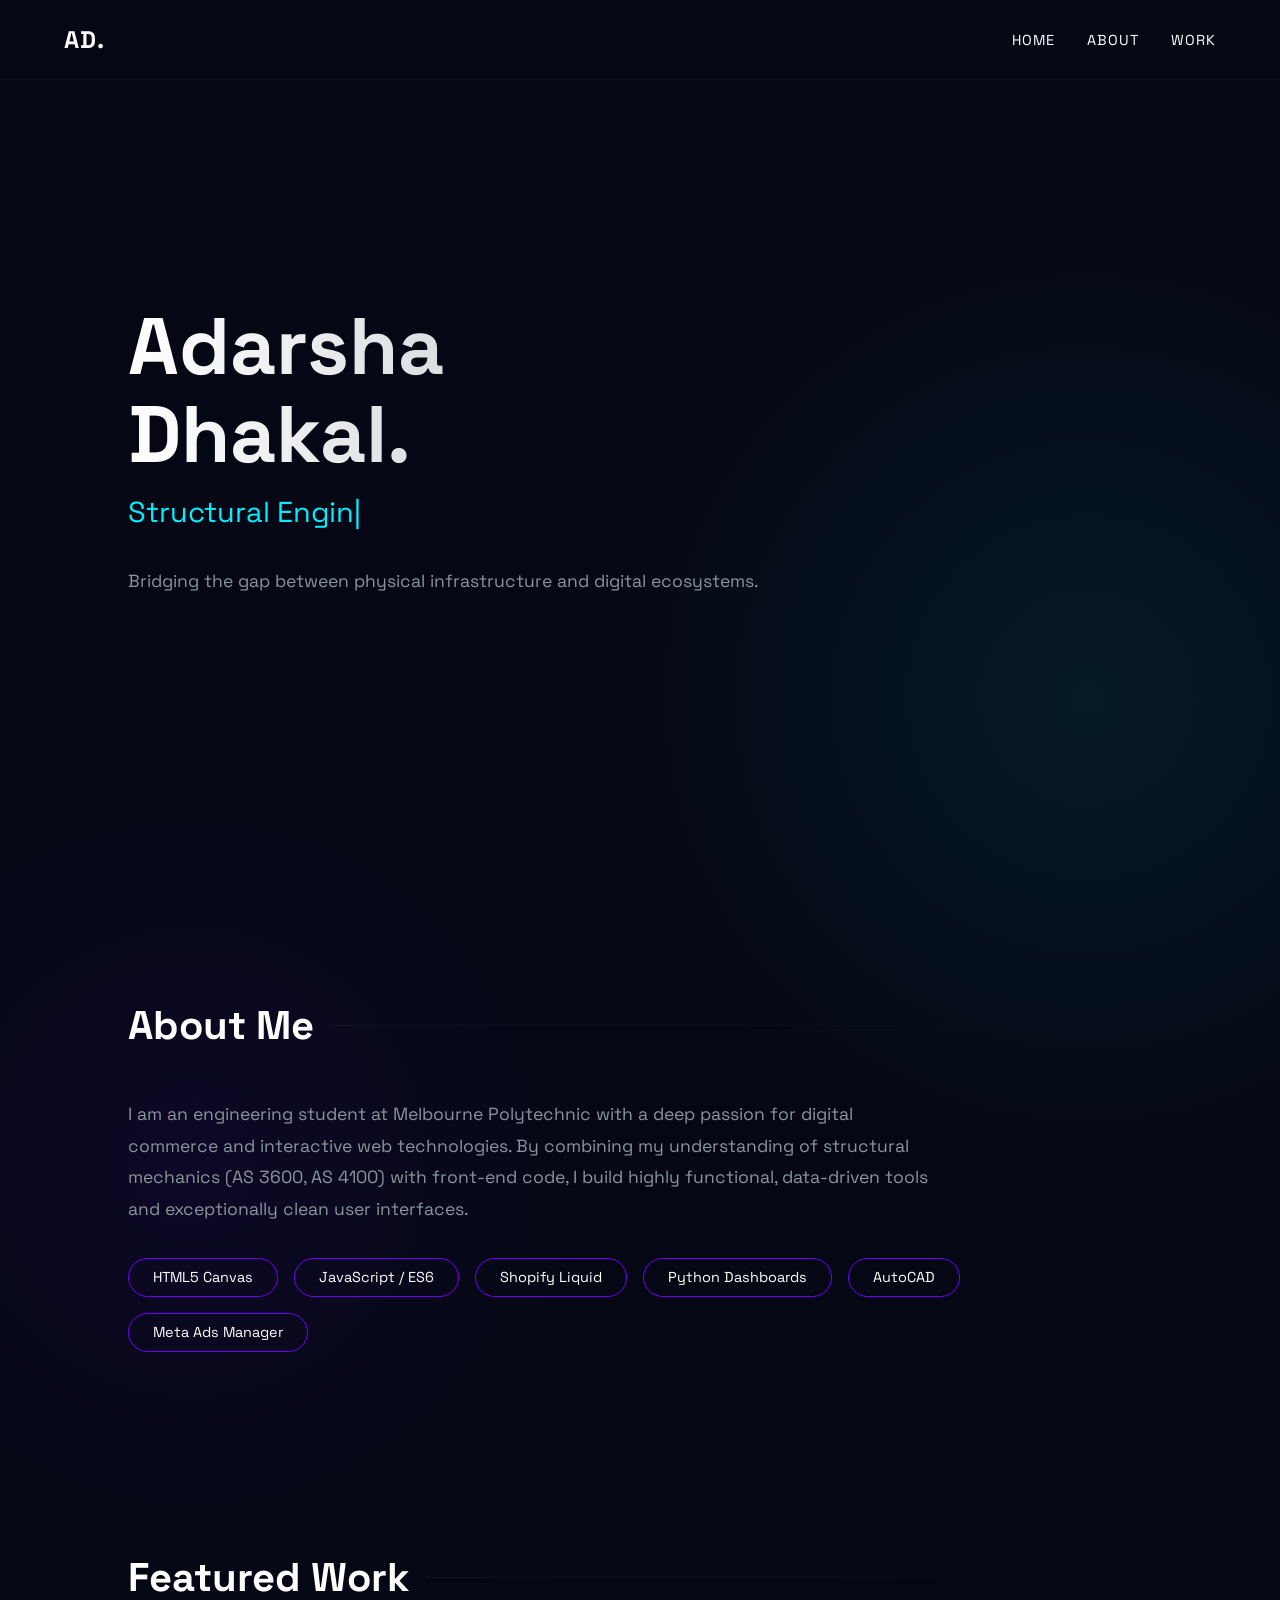
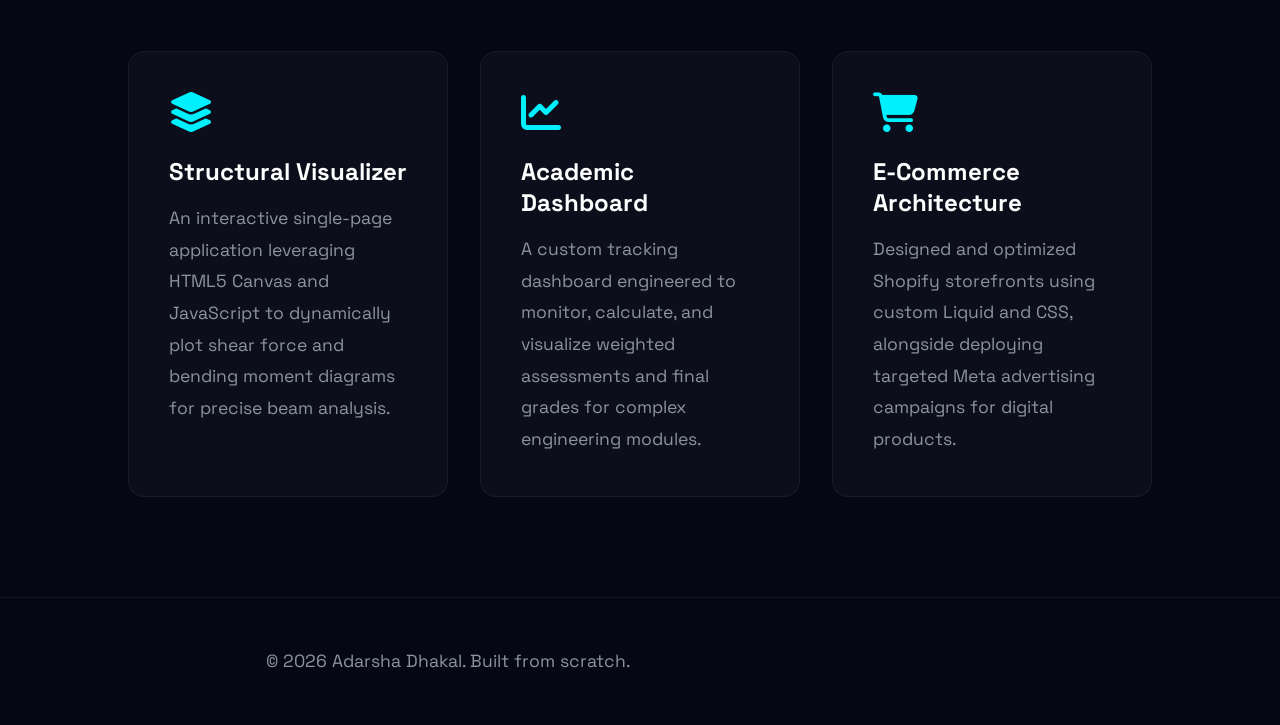
<file: index.html>
<!DOCTYPE html>
<html lang="en">
<head>
    <meta charset="UTF-8">
    <meta name="viewport" content="width=device-width, initial-scale=1.0">
    <title>Adarsha Dhakal | Digital Portfolio</title>
    <link href="https://fonts.googleapis.com/css2?family=Space+Grotesk:wght@300;400;600;700&display=swap" rel="stylesheet">
    <link rel="stylesheet" href="https://cdnjs.cloudflare.com/ajax/libs/font-awesome/6.4.0/css/all.min.css">
    <style>
        :root {
            --bg-color: #050814;
            --glass-bg: rgba(255, 255, 255, 0.03);
            --glass-border: rgba(255, 255, 255, 0.05);
            --text-main: #ffffff;
            --text-muted: #8b949e;
            --accent: #00f0ff;
            --accent-2: #7000ff;
        }

        * {
            margin: 0;
            padding: 0;
            box-sizing: border-box;
            font-family: 'Space Grotesk', sans-serif;
            scroll-behavior: smooth;
        }

        body {
            background-color: var(--bg-color);
            color: var(--text-main);
            overflow-x: hidden;
            background-image: 
                radial-gradient(circle at 15% 50%, rgba(112, 0, 255, 0.08), transparent 25%),
                radial-gradient(circle at 85% 30%, rgba(0, 240, 255, 0.08), transparent 25%);
        }

        nav {
            position: fixed;
            top: 0;
            width: 100%;
            padding: 1.5rem 5%;
            display: flex;
            justify-content: space-between;
            align-items: center;
            background: rgba(5, 8, 20, 0.8);
            backdrop-filter: blur(10px);
            z-index: 1000;
            border-bottom: 1px solid var(--glass-border);
        }

        nav .logo {
            font-weight: 700;
            font-size: 1.5rem;
            letter-spacing: 1px;
        }

        nav ul {
            display: flex;
            list-style: none;
            gap: 2rem;
        }

        nav a {
            color: var(--text-main);
            text-decoration: none;
            font-size: 0.9rem;
            text-transform: uppercase;
            letter-spacing: 1px;
            transition: color 0.3s;
        }

        nav a:hover {
            color: var(--accent);
        }

        #home {
            height: 100vh;
            display: flex;
            flex-direction: column;
            justify-content: center;
            padding: 0 10%;
            position: relative;
        }

        .hero-content h1 {
            font-size: clamp(3rem, 8vw, 5rem);
            line-height: 1.1;
            margin-bottom: 1rem;
            background: linear-gradient(to right, var(--text-main), var(--text-muted));
            -webkit-background-clip: text;
            -webkit-text-fill-color: transparent;
        }

        .typing-container {
            font-size: clamp(1.2rem, 3vw, 1.8rem);
            color: var(--accent);
            margin-bottom: 2rem;
            height: 40px;
        }

        section {
            padding: 100px 10%;
        }

        .section-title {
            font-size: 2.5rem;
            margin-bottom: 3rem;
            display: flex;
            align-items: center;
            gap: 1rem;
        }

        .section-title::after {
            content: "";
            height: 1px;
            flex: 1;
            background: linear-gradient(to right, var(--glass-border), transparent);
        }

        p {
            color: var(--text-muted);
            font-size: 1.1rem;
            line-height: 1.8;
            max-width: 800px;
        }

        .grid {
            display: grid;
            grid-template-columns: repeat(auto-fit, minmax(300px, 1fr));
            gap: 2rem;
        }

        .glass-card {
            background: var(--glass-bg);
            border: 1px solid var(--glass-border);
            border-radius: 16px;
            padding: 2.5rem;
            backdrop-filter: blur(10px);
            transition: transform 0.4s, border-color 0.4s;
        }

        .glass-card:hover {
            transform: translateY(-10px);
            border-color: var(--accent);
            background: rgba(255, 255, 255, 0.05);
        }

        .glass-card i {
            font-size: 2.5rem;
            color: var(--accent);
            margin-bottom: 1.5rem;
        }

        .glass-card h3 {
            font-size: 1.5rem;
            margin-bottom: 1rem;
        }

        .skills-container {
            display: flex;
            flex-wrap: wrap;
            gap: 1rem;
            margin-top: 2rem;
        }

        .skill-tag {
            padding: 0.6rem 1.5rem;
            background: transparent;
            border: 1px solid var(--accent-2);
            border-radius: 30px;
            color: var(--text-main);
            font-size: 0.9rem;
            transition: all 0.3s;
        }

        .skill-tag:hover {
            background: var(--accent-2);
            box-shadow: 0 0 15px rgba(112, 0, 255, 0.4);
        }

        .reveal {
            opacity: 0;
            transform: translateY(30px);
            transition: all 0.8s ease-out;
        }

        .reveal.active {
            opacity: 1;
            transform: translateY(0);
        }

        footer {
            text-align: center;
            padding: 3rem;
            border-top: 1px solid var(--glass-border);
            color: var(--text-muted);
        }
    </style>
</head>
<body>

    <nav>
        <div class="logo">AD.</div>
        <ul>
            <li><a href="#home">Home</a></li>
            <li><a href="#about">About</a></li>
            <li><a href="#projects">Work</a></li>
        </ul>
    </nav>

    <section id="home">
        <div class="hero-content reveal active">
            <h1>Adarsha<br>Dhakal.</h1>
            <div class="typing-container">
                <span id="typewriter"></span><span class="cursor">|</span>
            </div>
            <p>Bridging the gap between physical infrastructure and digital ecosystems.</p>
        </div>
    </section>

    <section id="about" class="reveal">
        <h2 class="section-title">About Me</h2>
        <p>I am an engineering student at Melbourne Polytechnic with a deep passion for digital commerce and interactive web technologies. By combining my understanding of structural mechanics (AS 3600, AS 4100) with front-end code, I build highly functional, data-driven tools and exceptionally clean user interfaces.</p>
        
        <div class="skills-container">
            <div class="skill-tag">HTML5 Canvas</div>
            <div class="skill-tag">JavaScript / ES6</div>
            <div class="skill-tag">Shopify Liquid</div>
            <div class="skill-tag">Python Dashboards</div>
            <div class="skill-tag">AutoCAD</div>
            <div class="skill-tag">Meta Ads Manager</div>
        </div>
    </section>

    <section id="projects" class="reveal">
        <h2 class="section-title">Featured Work</h2>
        <div class="grid">
            <div class="glass-card">
                <i class="fa-solid fa-layer-group"></i>
                <h3>Structural Visualizer</h3>
                <p>An interactive single-page application leveraging HTML5 Canvas and JavaScript to dynamically plot shear force and bending moment diagrams for precise beam analysis.</p>
            </div>
            <div class="glass-card">
                <i class="fa-solid fa-chart-line"></i>
                <h3>Academic Dashboard</h3>
                <p>A custom tracking dashboard engineered to monitor, calculate, and visualize weighted assessments and final grades for complex engineering modules.</p>
            </div>
            <div class="glass-card">
                <i class="fa-solid fa-cart-shopping"></i>
                <h3>E-Commerce Architecture</h3>
                <p>Designed and optimized Shopify storefronts using custom Liquid and CSS, alongside deploying targeted Meta advertising campaigns for digital products.</p>
            </div>
        </div>
    </section>

    <footer>
        <p>&copy; 2026 Adarsha Dhakal. Built from scratch.</p>
    </footer>

    <script>
        const words = ["Structural Engineering Student.", "Front-End Developer.", "E-Commerce Strategist."];
        let i = 0;
        let timer;

        function typingEffect() {
            let word = words[i].split("");
            var loopTyping = function() {
                if (word.length > 0) {
                    document.getElementById('typewriter').innerHTML += word.shift();
                } else {
                    setTimeout(deletingEffect, 2000);
                    return false;
                };
                timer = setTimeout(loopTyping, 100);
            };
            loopTyping();
        }

        function deletingEffect() {
            let word = words[i].split("");
            var loopDeleting = function() {
                if (word.length > 0) {
                    word.pop();
                    document.getElementById('typewriter').innerHTML = word.join("");
                } else {
                    if (words.length > (i + 1)) {
                        i++;
                    } else {
                        i = 0;
                    };
                    typingEffect();
                    return false;
                };
                timer = setTimeout(loopDeleting, 50);
            };
            loopDeleting();
        }
        
        typingEffect();

        function reveal() {
            var reveals = document.querySelectorAll(".reveal");
            for (var i = 0; i < reveals.length; i++) {
                var windowHeight = window.innerHeight;
                var elementTop = reveals[i].getBoundingClientRect().top;
                var elementVisible = 150;
                if (elementTop < windowHeight - elementVisible) {
                    reveals[i].classList.add("active");
                }
            }
        }
        window.addEventListener("scroll", reveal);
    </script>
</body>
</html>
</file>
